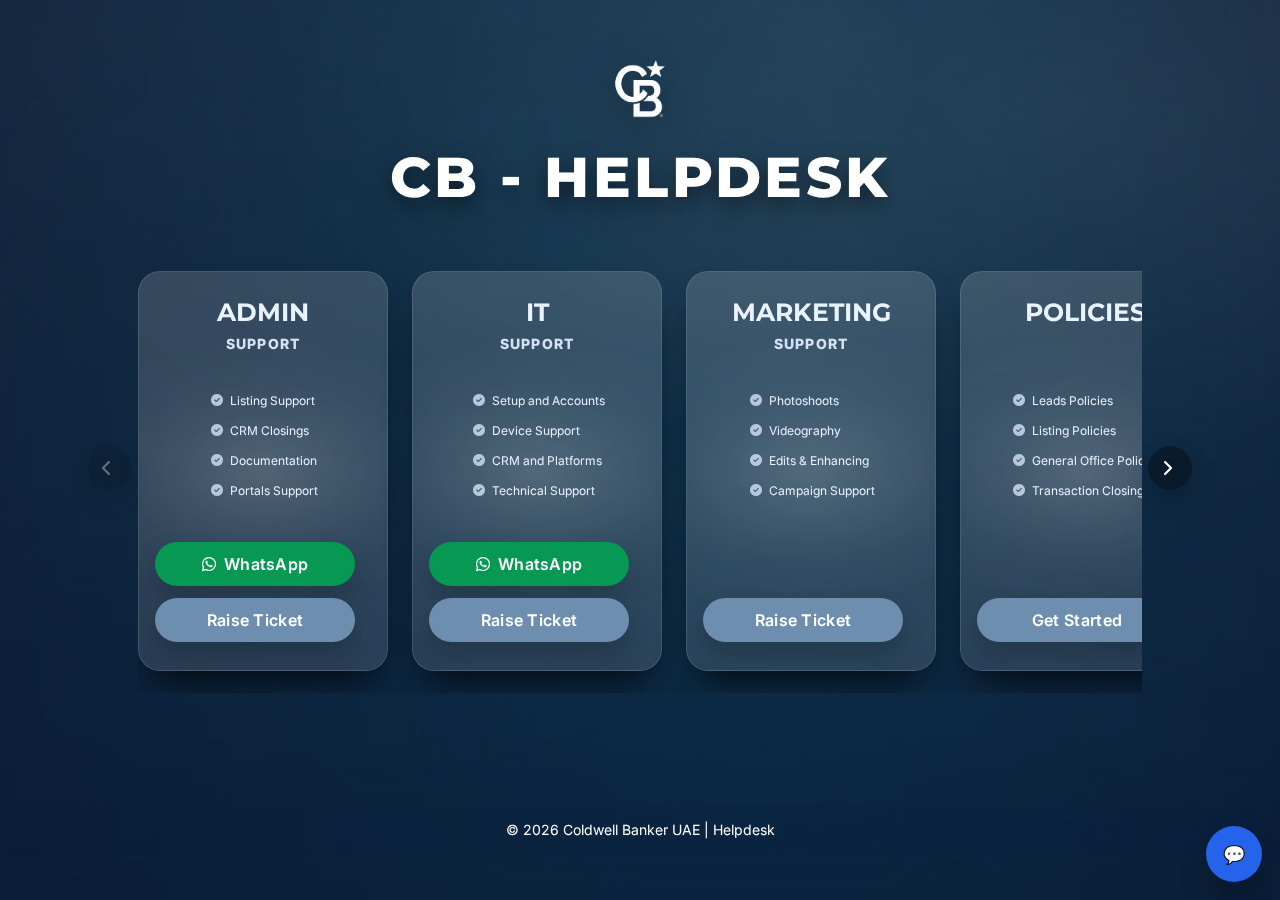
<file: index.html>
<!DOCTYPE html>
<html lang="en" data-theme="dark">
<head>
  <meta charset="utf-8" />
  <meta name="viewport" content="width=device-width, initial-scale=1" />
  <title>CB – Helpdesk</title>

  <link rel="icon" href="data:,">
  <link href="https://cdn.jsdelivr.net/npm/bootstrap@5.3.2/dist/css/bootstrap.min.css" rel="stylesheet">
  <link href="https://cdnjs.cloudflare.com/ajax/libs/font-awesome/6.5.0/css/all.min.css" rel="stylesheet">
  <link href="https://fonts.googleapis.com/css2?family=Montserrat:wght@100;400;700;800;900&family=Inter:wght@400;600&display=swap" rel="stylesheet">
  <link href="https://cdn.jsdelivr.net/npm/aos@2.3.4/dist/aos.css" rel="stylesheet">

  <style>
  :root{
    --bg-top:#22405a92; --bg-bot:#12324f8e;
    --card-top:#fcfeff27; --card-bot:#f2f6fa20; --card-stroke:rgba(255,255,255,.12);
    --hover-top:#718292b9; --hover-bot:#718292c0;
    --title:#ffffff; --muted:#d5e2f3; --bullet:#b8c8dc;
    --btn-chip:#6d8eae; --btn-chip-hover:#67A4E7;
    --wsp:#079853; --wsp-hover:#08b764; --wsp-press:#05904c;
    --btn-shadow:0 12px 24px rgba(0,0,0,.18);
    --slides-gap:24px; --per:4;
  }

  html{ height:100%; background:#0b2340; overscroll-behavior-y:none; }
  .bg-fixed{ position:fixed; inset:0; z-index:-3; background:url('assets/t.jpg') center/cover no-repeat; will-change:transform; transform:translateZ(0); }
  body::before{
    content:""; position:fixed; inset:0; pointer-events:none; z-index:-1;
    background:
      radial-gradient(1200px 620px at 18% 6%, rgba(255,255,255,.016), transparent 60%),
      radial-gradient(1300px 620px at 82% 12%, rgba(255,255,255,.07), transparent 60%),
      linear-gradient(180deg, var(--bg-top) 0%, var(--bg-bot) 100%);
  }
  html,body{ min-height:100%; margin:0; font-family:Inter,system-ui,Segoe UI,Roboto,Arial,sans-serif; color:#e9f2ff; }
  body{ background:transparent; }

  /* HERO */
  .hero-header{ padding:48px 0 12px; text-align:center; }
  .hero-logo{ height:86px; width:auto; filter:drop-shadow(0 8px 20px rgba(0,0,0,.35)); }
  .hero-title{
    font-family:Montserrat,Inter,sans-serif; font-weight:800; color:var(--title);
    text-shadow:0 8px 22px rgba(0,0,0,.5); font-size:clamp(28px,6vw,56px); letter-spacing:.06em; margin:10px 0 0;
  }

  .main-content{ padding-top:16px; }
  .cards-wrap{ padding:32px 0 64px; }

  /* CARD */
  /* Equal height cards and bottom-aligned buttons */
.help-card {
  width: 250px;
  max-width: 400px;
  height: 400px !important;
  display: flex;
  flex-direction: column;
  justify-content: space-between;
  text-align: center;
  border-radius: 22px;
  border: 1px solid var(--card-stroke);
  padding: 22px 28px 24px; /* slightly reduced padding for balance */
  background: linear-gradient(180deg, var(--card-top), var(--card-bot));
  backdrop-filter: blur(10px);
  -webkit-backdrop-filter: blur(10px);
  box-shadow: 0 22px 36px -14px rgba(0, 0, 0, 0.77);
  transition: transform 0.28s cubic-bezier(.22, .61, .36, 1), box-shadow 0.28s ease;
}

  .help-card:hover,.help-card.is-active{ transform:scale(1.02); box-shadow:0 26px 44px -16px rgba(0,0,0,.65); background:linear-gradient(180deg,var(--hover-top),var(--hover-bot)); }

  .card-title-text{
    font-family:Montserrat,sans-serif; font-weight:700; font-size:clamp(18px,2.4vw,25px); line-height:1.15;
    text-transform:uppercase; margin:0 0 6px; text-align:center; white-space:normal; word-break:break-word; hyphens:auto;
  }
  .muted{ text-transform:uppercase; color:var(--muted); letter-spacing:.08em; font-weight:800; font-size:14px; margin-bottom:20px; }

  .bullet-list{ list-style:none; padding:0; margin:6px 0 22px; min-height:140px; }
  .bullet{ display:flex; gap:10px; align-items:flex-start; justify-content:flex-start; margin:10px 0; font-size:11px; text-align:left; }
  .bullet i{ color:var(--bullet); margin-top:3px; flex:0 0 16px; text-align:center; }

  /* Content fills card; button block sits at bottom */
  .holo-content{ display:flex; flex-direction:column; flex:1 1 auto; min-height:0; height:100%; }
  .holo-content > .d-grid{
    margin-top:auto;        /* anchor at bottom area */
    margin-bottom:24px;     /* default lift for ALL cards */
    display:flex; flex-direction:column; align-items:center; justify-content:flex-end; gap:12px;
  }

  /* Per-card adjustments (only change this section to re-align) */
  .admin-card .holo-content > .d-grid{ margin-bottom:300px; }  /* ADMIN */
  .it-card    .holo-content > .d-grid{ margin-bottom:0px; }   /* IT    */
  /* Example for others if needed:
     .marketing-card .holo-content > .d-grid{ margin-bottom:24px; }
     .policies-card  .holo-content > .d-grid{ margin-bottom:24px; } */

  /* Buttons */
  .btn-pill{
    border-radius:999px; border:0; font-weight:600; letter-spacing:.02em;
    padding:10px 15px; box-shadow:var(--btn-shadow); width:200px; color:#fff;
    display:inline-flex; align-items:center; justify-content:center; margin:0 auto;
  }
  .btn-chip{ background:var(--btn-chip); }
  .btn-chip:hover{ background:var(--btn-chip-hover); color:#fff; }
  .btn-wsp{ background:var(--wsp); }
  .btn-wsp:hover{ background:var(--wsp-hover); color:#131337; }
  .btn-wsp:active{ background:var(--wsp-press); transform:translateY(1px); }
  .btn{ position:relative; overflow:hidden; transition:transform .25s ease, box-shadow .25s ease, background .25s ease; }
  .btn:hover{ transform:scale(1.05); box-shadow:0 6px 18px rgba(0,0,0,.25); color:#fff; }
  .btn:active{ transform:scale(.95); box-shadow:0 2px 8px rgba(0,0,0,.2); }
  .btn::after{
    content:""; position:absolute; left:50%; top:50%; width:0; height:0; background:rgba(255,255,255,.4); border-radius:50%;
    transform:translate(-50%,-50%); opacity:0; transition:width .6s ease, height .6s ease, opacity .8s ease;
  }
  .btn:active::after{ width:220%; height:220%; opacity:0; transition:0s; }

  .site-footer{ background-color:#001f3f14; color:#fff; text-align:center; padding:14px 20px; font-size:14px; }

  /* Carousel */
  .cb-carousel{ position:relative; width:100%; margin:0 auto 48px; padding:0 56px; }
  .cb-carousel .viewport{ overflow-x:hidden; overflow-y:visible; padding-top:28px; margin-top:-28px; padding-bottom:22px; -ms-overflow-style:none; scrollbar-width:none; scrollbar-gutter:stable both-edges; }
  .cb-carousel .viewport::-webkit-scrollbar{ display:none; }
  .cb-carousel .track{ list-style:none; margin:0; padding:0; display:flex; gap:var(--slides-gap); overflow:visible; }
  .cb-carousel .slide{ box-sizing:border-box; flex:0 0 calc((100% - (var(--slides-gap) * (var(--per) - 1)) - 1px) / var(--per)); display:flex; justify-content:center; overflow:visible; }
  .cb-carousel .nav{
    position:absolute; top:50%; transform:translateY(-50%); width:44px; height:44px; border-radius:999px; border:0;
    display:grid; place-items:center; background:rgba(0,0,0,.35); color:#fff; box-shadow:var(--btn-shadow); cursor:pointer;
    transition:transform .18s ease, background .18s ease, opacity .2s ease; z-index:3;
  }
  .cb-carousel .nav:hover{ transform:translateY(-50%) scale(1.06); background:rgba(0,0,0,.48); }
  .cb-carousel .nav:disabled{ opacity:.35; cursor:not-allowed; }
  .cb-carousel .prev{ left:6px; } .cb-carousel .next{ right:6px; }

  @media (max-width:991.98px){ :root{ --per:2; } }
  @media (max-width:575.98px){
    :root{ --per:1; }
    .cb-carousel{ padding:0 48px; }
    .help-card{ width:340px; max-width:100%; margin:0 auto 14px; padding:16px; height:auto; transform:none!important; }
    .bullet-list{ width:max-content; margin:0 auto 24px; min-height:unset; }
    .bullet{ justify-content:flex-start; align-items:center; text-align:left; font-size:.95rem; }
    .btn-pill{ width:70%; padding:12px 14px; white-space:normal; }
    /* mobile offsets if needed
       .admin-card .holo-content > .d-grid{ margin-bottom:60px; }
       .it-card    .holo-content > .d-grid{ margin-bottom:24px; } */
  }

  @media (prefers-reduced-motion:reduce){ *{ animation:none!important; transition:none!important; } }

  /* HOLO EFFECT (unchanged visuals) */
  .holo-card{ position:relative; transform-style:preserve-3d; will-change:transform,filter;
    --mx:50%; --my:50%; --rx:0deg; --ry:0deg; --b:.95; --c:1.05; --s:1.02; --shine:.18;
    --grain:url("[data-uri]"); transition:transform .3s ease, filter .3s ease, box-shadow .3s ease;
  }
  .holo-card:hover{ transform:perspective(900px) rotateX(var(--rx)) rotateY(var(--ry)) scale(var(--s)); filter:brightness(var(--b)) contrast(var(--c)); }
  .holo-card::after{
    content:""; position:absolute; inset:0; border-radius:inherit; pointer-events:none; mix-blend-mode:color-dodge; opacity:.9;
    background-image:repeating-linear-gradient(calc(120deg + (var(--mx)-50%)*.6 + (var(--my)-50%)*.4),
      rgba(255,120,120,.6) 0%, rgba(255,255,120,.6) 10%, rgba(120,255,160,.6) 20%, rgba(120,220,255,.6) 30%,
      rgba(200,140,255,.6) 40%, rgba(255,120,200,.6) 50%, rgba(255,120,120,.6) 60%), var(--grain);
    background-size:220% 220%, 180% 180%; background-position:calc(var(--mx)) calc(var(--my)), center;
    filter:saturate(1.2) brightness(.9) contrast(1.25); transition:opacity .25s ease; border-radius:22px;
  }
  .holo-card::before{
    content:""; position:absolute; inset:0; border-radius:inherit; pointer-events:none; mix-blend-mode:screen; opacity:var(--shine);
    background:radial-gradient(350px 220px at var(--mx) var(--my), rgba(255,255,255,.55) 0%, rgba(255,255,255,.25) 25%, rgba(255,255,255,.10) 40%, rgba(255,255,255,0) 60%);
    transition:opacity .2s ease; border-radius:22px;
  }
  .holo-card .holo-content{ position:relative; transform:translateZ(20px); }

  /* Equal height cards and bottom-aligned buttons */
.help-card {
  width: 250px;
  max-width: 400px;
  height: 420px; /* slightly taller for balance */
  display: flex;
  flex-direction: column;
  justify-content: space-between; /* space between title and buttons */
  text-align: center;
  border-radius: 22px;
  border: 1px solid var(--card-stroke);
  padding: 26px 32px 28px;
  background: linear-gradient(180deg, var(--card-top), var(--card-bot));
  backdrop-filter: blur(10px);
  -webkit-backdrop-filter: blur(10px);
  box-shadow: 0 22px 36px -14px rgba(0, 0, 0, 0.77);
  transition: transform 0.28s cubic-bezier(.22, .61, .36, 1), box-shadow 0.28s ease;
}

/* Remove per-card offsets */
.admin-card .holo-content > .d-grid,
.it-card .holo-content > .d-grid {
  margin-bottom: 0 !important;
}

/* Ensure content fills card and buttons stay anchored */
.holo-content {
  display: flex;
  flex-direction: column;
  height: 100%;
}

.holo-content > .d-grid {
  margin-top: auto;  /* pushes buttons to bottom */
  display: flex;
  flex-direction: column;
  align-items: center;
  justify-content: flex-end;
  gap: 12px;
  margin-bottom: 0;
}

/* Center the list as a block, keep left-aligned text */
.bullet-list{
  list-style:none;
  padding:0;
  margin: 6px auto 4px;   /* centers the whole list */
  width: max-content;      /* shrink to content so centering is exact */
  text-align:left;         /* keep lines left-aligned */
  display:block;
}

/* Make icon + text line up in neat columns */
.bullet{
  display: grid;
  grid-template-columns: 18px auto;  /* fixed icon column, fluid text */
  gap: 4px;
  align-items: start;
  margin: 12px 0;
  font-size: 12px;
}

/* Keep the check icon column perfectly aligned */
.bullet i{
  width:18px;              /* same as the first grid column */
  text-align:center;
  margin-top: 2px;         /* small optical lift */
  color: var(--bullet);
}
/* === MOBILE STACK VIEW: one card below another === */
@media (max-width: 600px){
  /* remove carousel behaviour */
  .cb-carousel .viewport {
    overflow: visible !important;
    padding: 0 !important;
    margin: 0 !important;
  }
  .cb-carousel .track {
    display: flex !important;
    flex-direction: column !important;
    gap: 18px !important; /* space between cards */
    align-items: center !important; /* center cards */
  }
  .cb-carousel .slide {
    width: 100% !important;
    justify-content: center !important;
  }
  .cb-carousel .nav {
    display: none !important; /* hide arrows */
  }
  .cb-carousel {
    padding: 0 16px !important;
  }

  /* card sizing */
  .help-card {
    width: 100% !important;
    max-width: 380px !important;
    height: auto !important;
    padding: 16px !important;
    transform: none !important;
    margin: 0 auto !important;
  }

  /* bullets perfectly centered block, straight column */
  .bullet-list {
    width: max-content;
    margin: 8px auto 10px;
    text-align: left;
  }
  .bullet {
    display: grid;
    grid-template-columns: 18px auto;
    gap: 8px;
    align-items: start;
    margin: 8px 0;
    font-size: .95rem;
  }
  .bullet i {
    width: 18px;
    text-align: center;
    margin-top: 2px;
    color: var(--bullet);
  }

  /* buttons centered */
  .holo-content {
    display: flex;
    flex-direction: column;
    height: auto;
  }
  .holo-content > .d-grid {
    margin-top: auto;
    display: flex;
    flex-direction: column;
    align-items: center;
    justify-content: flex-end;
    gap: 10px;
  }
  .btn-pill {
    width: 92% !important;
    max-width: 360px;
    padding: 12px 14px;
    margin: 0 auto;
  }
}
/* === DOUBLE BUTTON SIDE-BY-SIDE FIX FOR MOBILE === */
@media (max-width: 800px){
  /* Arrange WhatsApp + Raise Ticket side by side */
  .holo-content > .d-grid {
    margin-top: auto;
    display: flex;
    flex-direction: row;            /* side by side */
    justify-content: center;        /* center both buttons */
    align-items: center;
    gap: 10px;                      /* space between buttons */
    flex-wrap: nowrap;              /* keep same row */
    width: 100%;
  }

  /* Make buttons equal width */
  .btn-pill {
    flex: 1 1 48%;                  /* 2 buttons take equal width */
    max-width: 200px;
    min-width: 140px;
    padding: 12px 0;
    margin: 0;
    text-align: center;
  }

  /* Center single-button cards (like HR, Policies) */
  .holo-content > .d-grid:only-child,
  .holo-content > .d-grid:has(:only-child) {
    justify-content: center;
  }
}

/* === MOBILE: two buttons side-by-side, single button centered === */
@media (max-width: 600px){

  /* Button group layout */
  .holo-content > .d-grid{
    margin-top: auto;
    display: flex !important;
    flex-direction: row !important;     /* side-by-side */
    justify-content: center !important;
    align-items: center !important;
    gap: 12px !important;
    flex-wrap: nowrap !important;       /* keep in one row */
    width: 100%;
  }

  /* Make each button take half width; override any previous width:92% */
  .holo-content > .d-grid .btn-pill{
    width: auto !important;
    flex: 1 1 48% !important;           /* equal halves */
    min-width: 0;
    max-width: 200px;
    padding: 12px 10px;
    margin: 0 !important;
    text-align: center;
    white-space: nowrap;
  }

  /* If there's only ONE button in the group, center it and make it wide */
  .holo-content > .d-grid .btn-pill:only-child{
    flex: 0 1 92% !important;           /* wide single button */
    max-width: 360px;
  }
}


  </style>
</head>
<body>

  <div class="bg-fixed" aria-hidden="true"></div>

  <header class="hero-header">
    <img src="assets/ff.png" alt="Coldwell Banker UAE logo" class="hero-logo" loading="eager">
    <h1 class="hero-title">CB - HELPDESK</h1>
  </header>

  <main class="main-content" role="main">
    <div class="container">
      <div class="cards-wrap">

        <!-- ===== CAROUSEL START ===== -->
        <div class="cb-carousel" data-aos="zoom-in-up">
          <button class="nav prev" aria-label="Previous">
            <i class="fa-solid fa-chevron-left"></i>
          </button>

          <div class="viewport">
            <ul class="track">

              <!-- ADMIN -->
              <li class="slide admin-card">
                <div class="help-card holo-card" data-rarity="rare-holo">
                  <div class="holo-content">
                    <div class="card-title-text">ADMIN</div>
                    <div class="muted">SUPPORT</div>
                    <ul class="bullet-list">
                      <li class="bullet"><i class="fa-solid fa-circle-check"></i>Listing Support</li>
                      <li class="bullet"><i class="fa-solid fa-circle-check"></i>CRM Closings</li>
                      <li class="bullet"><i class="fa-solid fa-circle-check"></i>Documentation</li>
                      <li class="bullet"><i class="fa-solid fa-circle-check"></i>Portals Support</li>
                    </ul>
                    <div class="d-grid">
                      <a class="btn btn-pill btn-wsp" target="_blank" href="https://wa.me/971529236871" rel="noopener">
                        <i class="fab fa-whatsapp me-2" aria-hidden="true"></i><span>WhatsApp</span>
                      </a>
                      <a class="btn btn-pill btn-chip" target="_blank" href="raise-ticket.html" rel="noopener">Raise Ticket</a>
                    </div>
                  </div>
                </div>
              </li>

              <!-- IT -->
              <li class="slide it-card">
                <div class="help-card holo-card" data-rarity="rare-holo">
                  <div class="holo-content">
                    <div class="card-title-text">IT</div>
                    <div class="muted">SUPPORT</div>
                    <ul class="bullet-list">
                      <li class="bullet"><i class="fa-solid fa-circle-check"></i>Setup and Accounts</li>
                      <li class="bullet"><i class="fa-solid fa-circle-check"></i>Device Support</li>
                      <li class="bullet"><i class="fa-solid fa-circle-check"></i>CRM and Platforms</li>
                      <li class="bullet"><i class="fa-solid fa-circle-check"></i>Technical Support</li>
                    </ul>
                    <div class="d-grid">
                      <a class="btn btn-pill btn-wsp" target="_blank" href="https://wa.me/971554479709" rel="noopener">
                        <i class="fab fa-whatsapp me-2" aria-hidden="true"></i><span>WhatsApp</span>
                      </a>
                      <a class="btn btn-pill btn-chip" target="_blank" href="https://cbae.freshservice.com/support/home" rel="noopener">Raise Ticket</a>
                    </div>
                  </div>
                </div>
              </li>

              <!-- MARKETING -->
              <li class="slide marketing-card">
                <div class="help-card holo-card" data-rarity="rare-holo">
                  <div class="holo-content">
                    <div class="card-title-text">MARKETING</div>
                    <div class="muted">SUPPORT</div>
                    <ul class="bullet-list">
                      <li class="bullet"><i class="fa-solid fa-circle-check"></i>Photoshoots</li>
                      <li class="bullet"><i class="fa-solid fa-circle-check"></i>Videography</li>
                      <li class="bullet"><i class="fa-solid fa-circle-check"></i>Edits &amp; Enhancing</li>
                      <li class="bullet"><i class="fa-solid fa-circle-check"></i>Campaign Support</li>
                    </ul>
                    <div class="d-grid">
                      <a class="btn btn-pill btn-chip" target="_blank" href="https://www.mycbverse.com/" rel="noopener">Raise Ticket</a>
                    </div>
                  </div>
                </div>
              </li>

              <!-- POLICIES -->
              <li class="slide policies-card">
                <div class="help-card holo-card" data-rarity="rare-holo">
                  <div class="holo-content">
                    <div class="card-title-text">POLICIES</div>
                    <div class="muted">&nbsp;</div>
                    <ul class="bullet-list">
                      <li class="bullet"><i class="fa-solid fa-circle-check"></i>Leads Policies</li>
                      <li class="bullet"><i class="fa-solid fa-circle-check"></i>Listing Policies</li>
                      <li class="bullet"><i class="fa-solid fa-circle-check"></i>General Office Policies</li>
                      <li class="bullet"><i class="fa-solid fa-circle-check"></i>Transaction Closing</li>
                    </ul>
                    <div class="d-grid">
                      <a class="btn btn-pill btn-chip" href="https://coldwellbankeruae.sharepoint.com/sites/pnp" target="_blank" rel="noopener">Get Started</a>
                    </div>
                  </div>
                </div>
              </li>

              <!-- HR -->
              <li class="slide hr-card">
                <div class="help-card holo-card" data-rarity="rare-holo">
                  <div class="holo-content">
                    <div class="card-title-text">HR PORTAL</div>
                    <div class="muted">PORTAL</div>
                    <ul class="bullet-list">
                      <li class="bullet"><i class="fa-solid fa-circle-check"></i>Leave Requests</li>
                      <li class="bullet"><i class="fa-solid fa-circle-check"></i>Onboarding &amp; Offboarding</li>
                      <li class="bullet"><i class="fa-solid fa-circle-check"></i>Payroll &amp; Letters</li>
                      <li class="bullet"><i class="fa-solid fa-circle-check"></i>HR Policies</li>
                    </ul>
                    <div class="d-grid">
                      <a class="btn btn-pill btn-chip" target="_blank" href="https://cbemirates.keka.com/" rel="noopener">Open HR</a>
                    </div>
                  </div>
                </div>
              </li>

              <!-- KB -->
              <li class="slide kb-card">
                <div class="help-card holo-card" data-rarity="rare-holo">
                  <div class="holo-content">
                    <div class="card-title-text">KNOWLEDGE BASE</div>
                    <div class="muted">GUIDES</div>
                    <ul class="bullet-list">
                      <li class="bullet"><i class="fa-solid fa-circle-check"></i>How-to Articles</li>
                      <li class="bullet"><i class="fa-solid fa-circle-check"></i>FAQs</li>
                      <li class="bullet"><i class="fa-solid fa-circle-check"></i>Troubleshooting</li>
                      <li class="bullet"><i class="fa-solid fa-circle-check"></i>Best Practices</li>
                    </ul>
                    <div class="d-grid">
                      <a class="btn btn-pill btn-chip" target="_blank" href="https://cbae.freshservice.com/support/solutions" rel="noopener">Open KB</a>
                    </div>
                  </div>
                </div>
              </li>

            </ul>
          </div>

          <button class="nav next" aria-label="Next">
            <i class="fa-solid fa-chevron-right"></i>
          </button>
        </div>
        <!-- ===== CAROUSEL END ===== -->

      </div>
    </div>
  </main>

  <footer class="site-footer" role="contentinfo">
    © 2026 Coldwell Banker UAE | Helpdesk
  </footer>

  <script defer src="https://cdn.jsdelivr.net/npm/aos@2.3.4/dist/aos.js"></script>
  <script>
    window.addEventListener('load', function(){
      if (window.AOS){
        AOS.init({ duration: 750, easing: 'ease-out-cubic', offset: 80, once: false, mirror: true });
        AOS.refreshHard();
      }
    });
  </script>

  <!-- Holo tilt -->
  <script>
  (function(){
    const cards=document.querySelectorAll('.holo-card');
    function setVars(el,x,y,rect){
      const mx=((x-rect.left)/rect.width)*100, my=((y-rect.top)/rect.height)*100;
      const ry=((mx-50)/50)*12, rx=((50-my)/50)*12;
      el.style.setProperty('--mx',mx+'%'); el.style.setProperty('--my',my+'%');
      el.style.setProperty('--rx',rx.toFixed(2)+'deg'); el.style.setProperty('--ry',ry.toFixed(2)+'deg');
      el.style.setProperty('--s','1.04'); el.style.setProperty('--shine','.32');
    }
    function resetVars(el){
      el.style.setProperty('--rx','0deg'); el.style.setProperty('--ry','0deg');
      el.style.setProperty('--s','1.02'); el.style.setProperty('--shine','.18');
      el.style.setProperty('--mx','50%'); el.style.setProperty('--my','50%');
    }
    cards.forEach(el=>{
      el.addEventListener('mousemove',e=>{ const r=el.getBoundingClientRect(); setVars(el,e.clientX,e.clientY,r); },{passive:true});
      el.addEventListener('mouseleave',()=>resetVars(el),{passive:true});
      el.addEventListener('touchmove',e=>{ const t=e.touches[0]; if(!t)return; const r=el.getBoundingClientRect(); setVars(el,t.clientX,t.clientY,r); },{passive:true});
      el.addEventListener('touchend',()=>resetVars(el),{passive:true});
    });
    function hookOrientation(){
      window.addEventListener('deviceorientation',ev=>{
        const gamma=Math.max(-30,Math.min(30,ev.gamma||0));
        const beta =Math.max(-30,Math.min(30,ev.beta ||0));
        cards.forEach(el=>{
          const ry=(gamma/30)*12, rx=(-beta/30)*12;
          el.style.setProperty('--ry',ry.toFixed(2)+'deg');
          el.style.setProperty('--rx',rx.toFixed(2)+'deg');
          const mx=50+(gamma/30)*25, my=50+(-beta/30)*25;
          el.style.setProperty('--mx',mx+'%'); el.style.setProperty('--my',my+'%');
          el.style.setProperty('--s','1.04'); el.style.setProperty('--shine','.3');
        });
      },{passive:true});
    }
    if (window.DeviceOrientationEvent && typeof DeviceOrientationEvent.requestPermission==='function'){
      document.addEventListener('click',async function once(){
        try{ const p=await DeviceOrientationEvent.requestPermission(); if(p==='granted') hookOrientation(); }catch(_){}
        document.removeEventListener('click',once);
      });
    } else if (window.DeviceOrientationEvent){ hookOrientation(); }
  })();
  </script>

  <!-- Carousel JS -->
  <script>
  (function(){
    const carousel=document.querySelector('.cb-carousel');
    if(!carousel) return;
    const viewport=carousel.querySelector('.viewport');
    const prevBtn=carousel.querySelector('.prev');
    const nextBtn=carousel.querySelector('.next');

    function updateArrows(){
      const max=Math.max(0,viewport.scrollWidth-viewport.clientWidth);
      prevBtn.disabled=viewport.scrollLeft<=2;
      nextBtn.disabled=viewport.scrollLeft>=(max-2);
    }
    function pageRight(){ viewport.scrollBy({left:viewport.clientWidth,behavior:'smooth'}); }
    function pageLeft(){  viewport.scrollBy({left:-viewport.clientWidth,behavior:'smooth'}); }

    nextBtn.addEventListener('click',pageRight);
    prevBtn.addEventListener('click',pageLeft);
    viewport.addEventListener('scroll',updateArrows,{passive:true});

    function init(){ viewport.scrollLeft=0; updateArrows(); }
    window.addEventListener('load',init);
    window.addEventListener('resize',init);
  })();
  </script>

  <!-- Zoho widget -->
  <style>
  :root{
    --cb-color: #2563eb;
    --cb-w: 380px;
    --cb-h: 560px;
    --cb-radius: 16px;
    --cb-z: 2147483000;
  }

  #cb-wrap { position: fixed; right: 18px; bottom: 18px; z-index: var(--cb-z); }
  #cb-toggle { position: fixed; right: 18px; bottom: 18px; width: 1px; height: 1px; opacity: 0; pointer-events: none; }

  #cb-btn{
    position: fixed; right: 18px; bottom: 18px;
    display: grid; place-items: center;
    width: 56px; height: 56px; border-radius: 999px;
    background: var(--cb-color); color: #fff; cursor: pointer;
    font: 600 18px system-ui,-apple-system,Segoe UI,Roboto,Arial;
    box-shadow: 0 12px 30px rgba(0,0,0,.24);
    user-select: none;
  }
  #cb-btn:active { transform: translateY(1px); }

  #cb-panel{
    position: fixed; right: 18px; bottom: 86px;
    width: var(--cb-w); height: var(--cb-h);
    background: #fff; border-radius: var(--cb-radius);
    box-shadow: 0 18px 60px rgba(0,0,0,.28);
    overflow: hidden; display: grid; grid-template-rows: auto 1fr;
    opacity: 0; transform: translateY(8px); pointer-events: none;
    transition: opacity .18s ease, transform .18s ease;
  }
  #cb-toggle:checked ~ #cb-panel{ opacity:1; transform:translateY(0); pointer-events:auto; }

  /* Header / Close strip */
  .cb-hdr{
    display:flex; align-items:center; justify-content:space-between;
    padding:6px 10px; background:#0f172a; color:#fff;
    font:600 14px system-ui; height:44px;
  }
  .cb-close{ cursor:pointer; color:#fff; background:none; border:0; font-size:20px; line-height:1; }

  .cb-frame{ width:100%; height:100%; border:0; display:block; background:#f8fafc; }

  /* Mobile full-sheet + always-visible close bar */
  @media (max-width:520px){
    #cb-panel{
      right:0; left:0; bottom:0; width:100vw; height:100svh;
      border-radius:0; grid-template-rows:44px 1fr;
    }
    #cb-btn{ right:12px; bottom:calc(12px + env(safe-area-inset-bottom,0)); }
  }
</style>

<div id="cb-wrap" aria-live="polite">
  <input type="checkbox" id="cb-toggle" />
  <label id="cb-btn" for="cb-toggle" aria-controls="cb-panel" aria-expanded="false" title="Open chat">💬</label>

  <div id="cb-panel" role="dialog" aria-label="Policy Assistant">
    <div class="cb-hdr">
      <span>Assistant</span>
      <label for="cb-toggle" class="cb-close" title="Close">✕</label>
    </div>
    <iframe
      class="cb-frame"
      title="Policy Assistant"
      src="https://chatbot-y9yw.onrender.com/static/chat.html?embed=1&api=https://chatbot-y9yw.onrender.com"
      allow="clipboard-read; clipboard-write"
      referrerpolicy="no-referrer-when-downgrade"
      loading="lazy">
    </iframe>
  </div>
</div>

</body>
</html>
</file>
